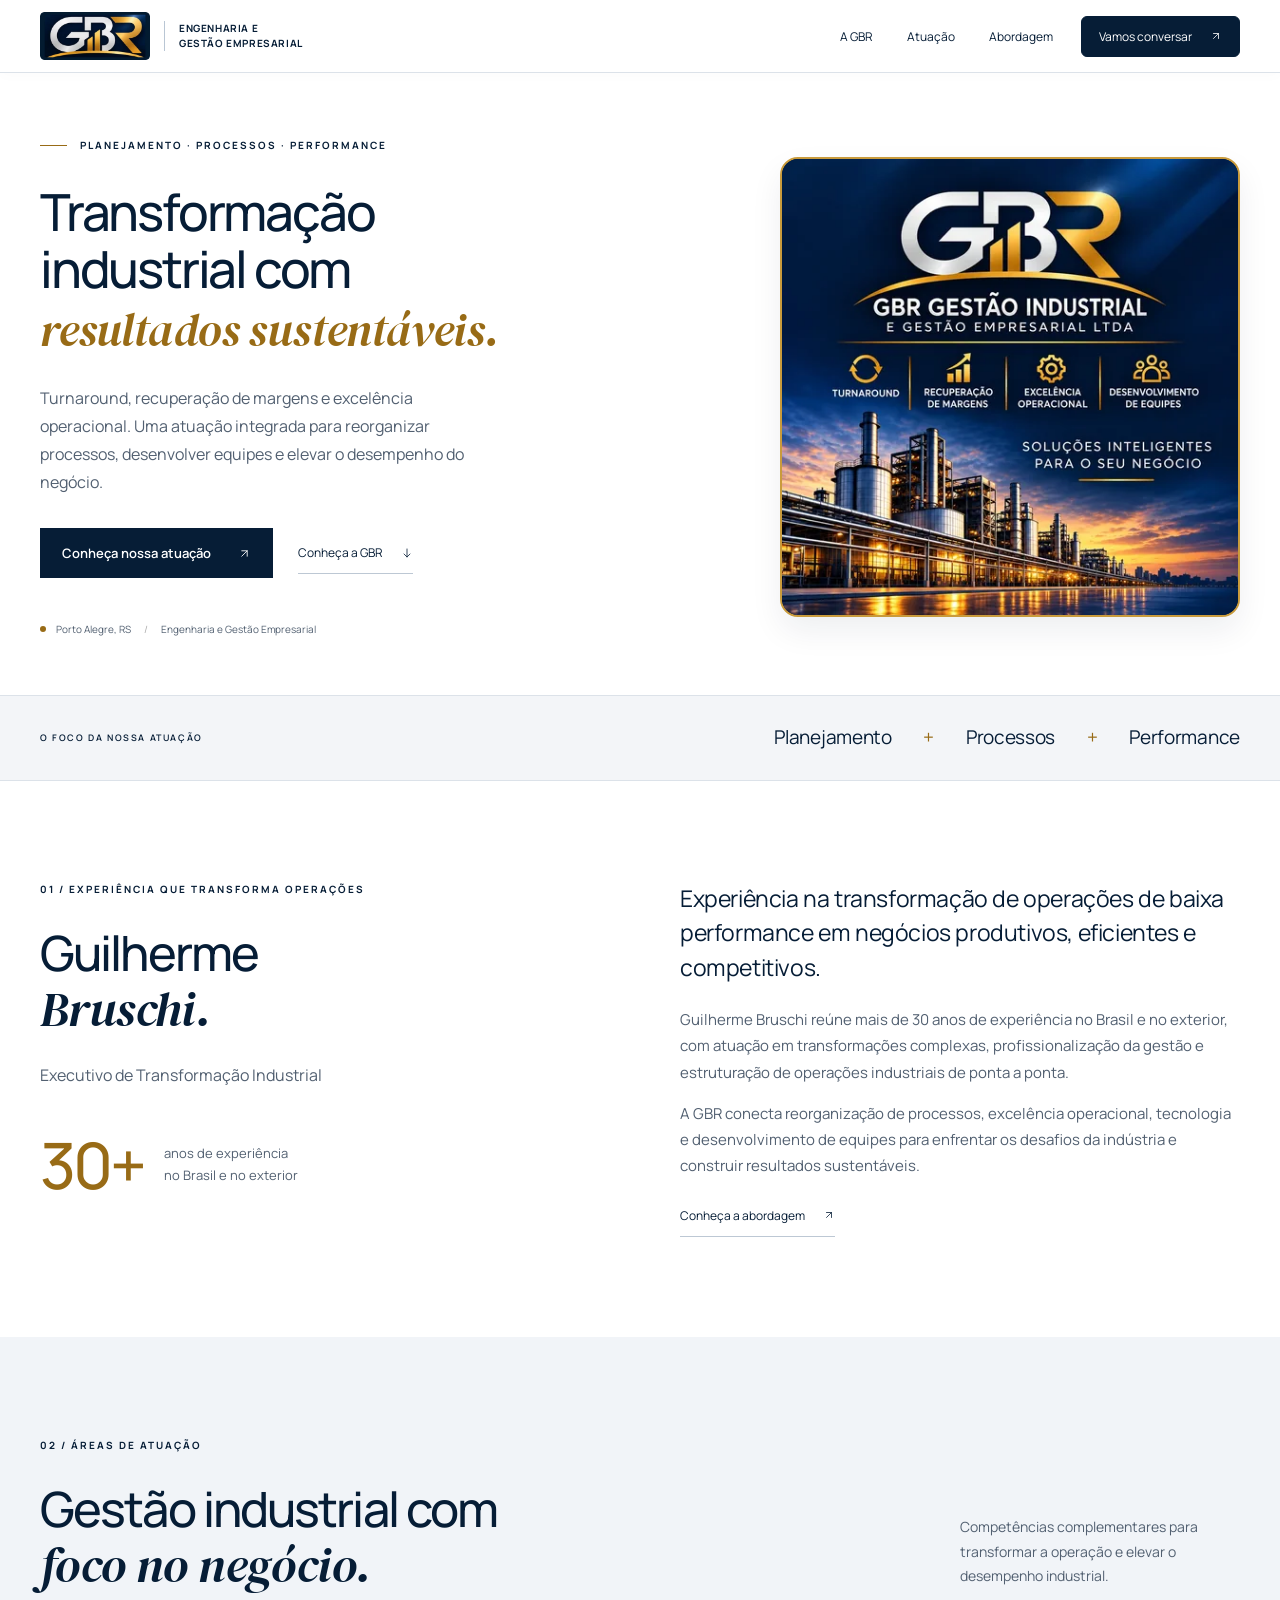
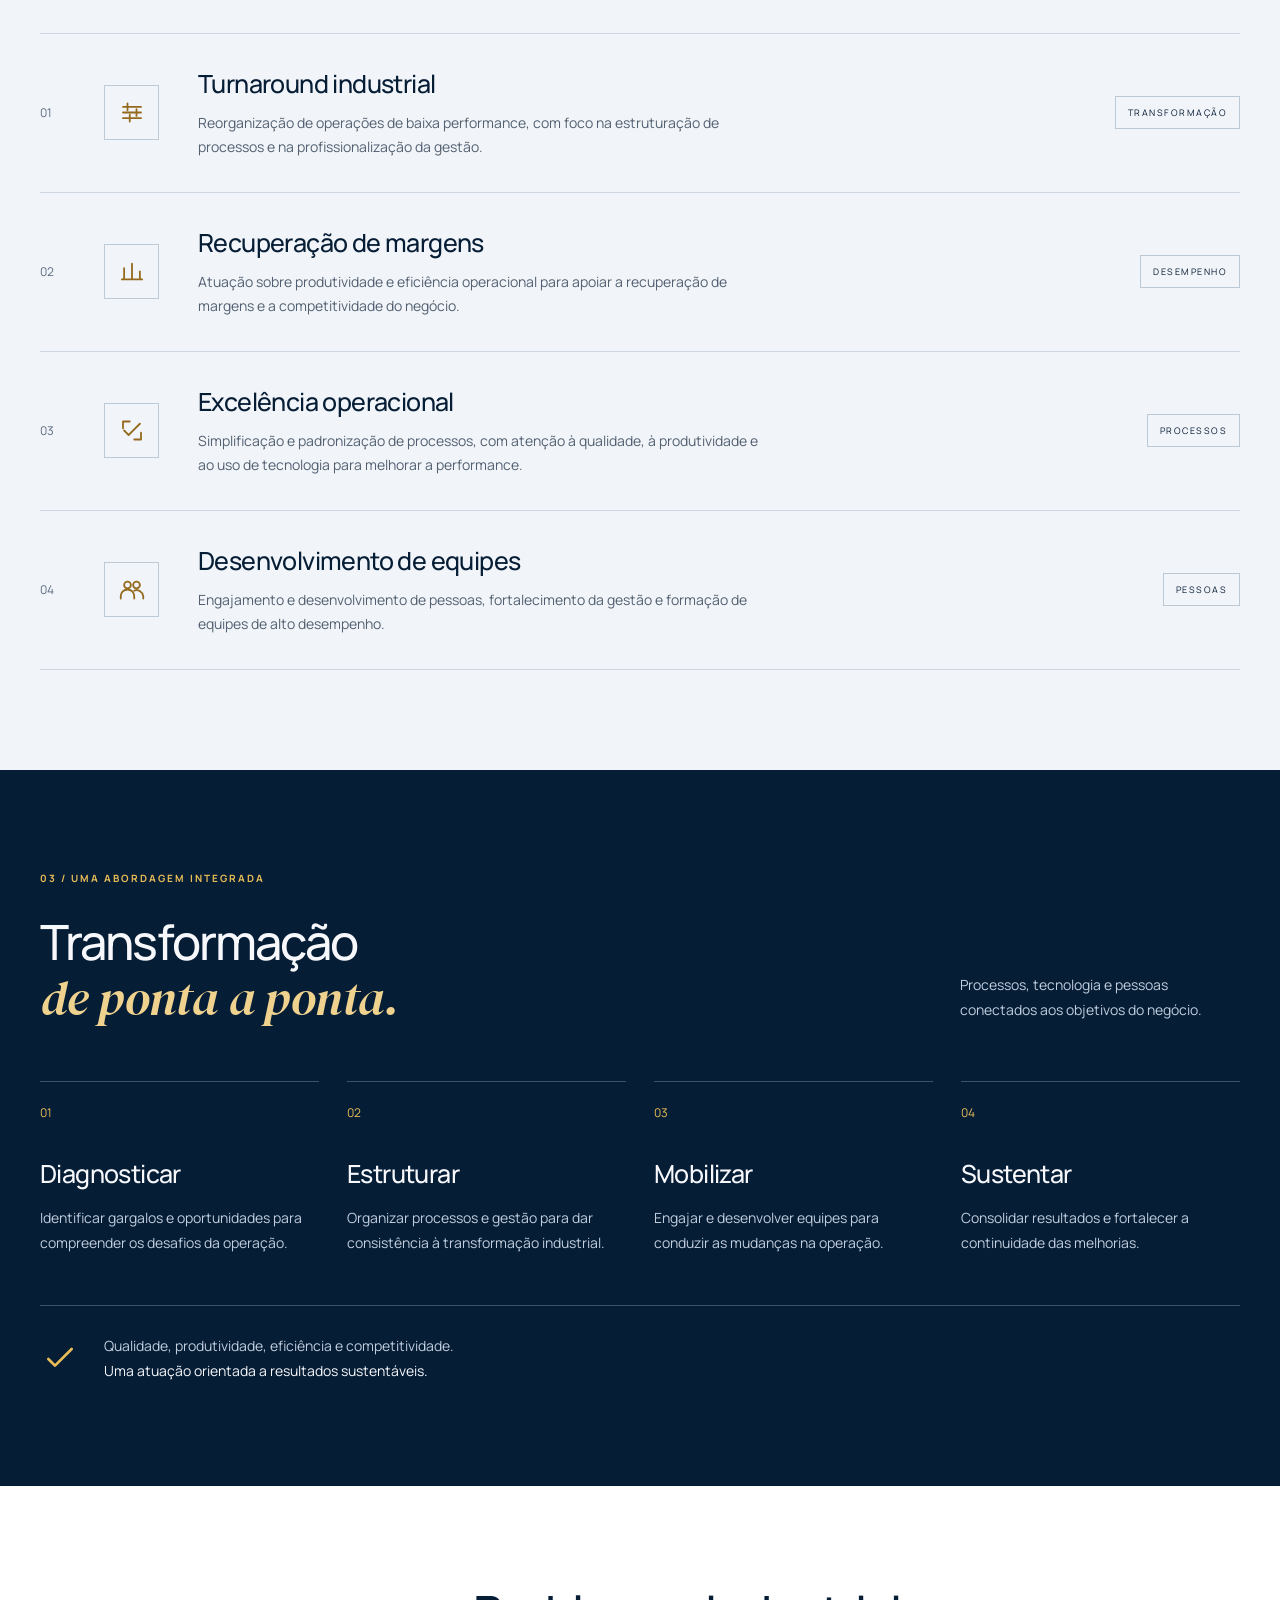
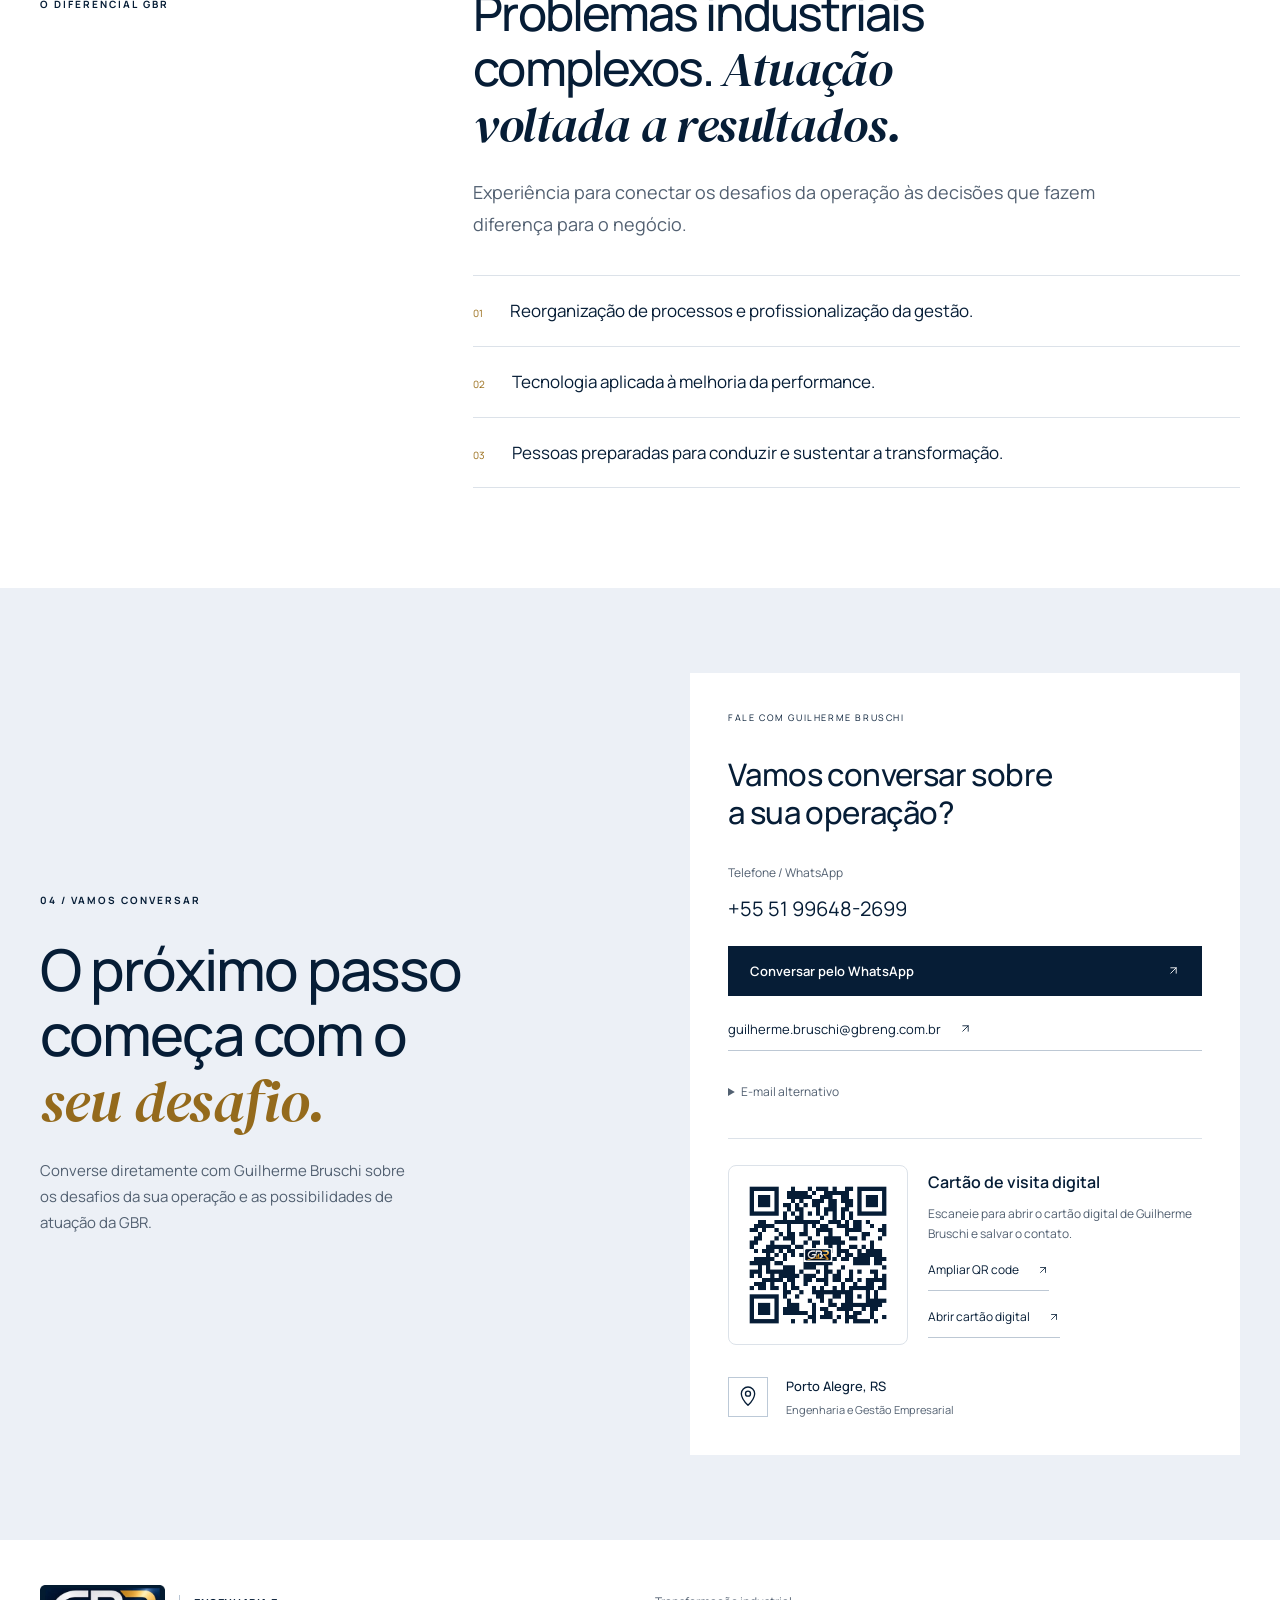
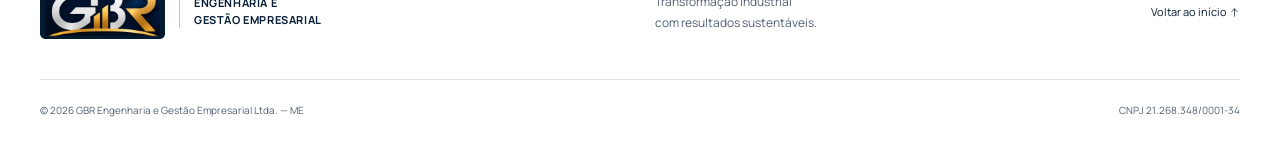
<file: index.html>
<!doctype html>
<html lang="pt-BR">
<head>
<meta charset="utf-8"><meta name="viewport" content="width=device-width, initial-scale=1">
<title>GBR Gestão Industrial | Guilherme Bruschi</title>
<meta name="description" content="GBR Gestão Industrial: transformação industrial, turnaround, recuperação de margens e excelência operacional com Guilherme Bruschi. Porto Alegre, RS.">
<meta name="robots" content="index, follow, max-image-preview:large">
<meta name="theme-color" content="#061d36"><link rel="canonical" href="https://gbreng.com.br/">
<meta property="og:type" content="website"><meta property="og:locale" content="pt_BR"><meta property="og:title" content="GBR Gestão Industrial | Guilherme Bruschi"><meta property="og:description" content="Transformação industrial com resultados sustentáveis. Conheça a atuação de Guilherme Bruschi e da GBR Gestão Industrial."><meta property="og:url" content="https://gbreng.com.br/">
<meta property="og:image" content="https://gbreng.com.br/assets/gbr-perfil.jpg"><meta property="og:image:alt" content="GBR Engenharia e Gestão Empresarial"><link rel="icon" href="assets/favicon-64.png" type="image/png"><link rel="preload" href="assets/fonts/manrope-400.woff2" as="font" type="font/woff2" crossorigin><link rel="preload" href="assets/fonts/manrope-500.woff2" as="font" type="font/woff2" crossorigin><link rel="preload" href="assets/fonts/dm-serif-display-italic.woff2" as="font" type="font/woff2" crossorigin><link rel="stylesheet" href="assets/styles.859d2e060b.css">
<script src="assets/config.9e01427811.js" defer></script><script src="assets/main.508ec1f2b0.js" defer></script>
<script src="assets/analytics.53887e82c6.js" defer></script>
<script type="application/ld+json">{"@context": "https://schema.org", "@graph": [{"@type": "Organization", "@id": "https://gbreng.com.br/#empresa", "name": "GBR Engenharia e Gestão Empresarial", "legalName": "GBR Engenharia e Gestão Empresarial Ltda. — ME", "url": "https://gbreng.com.br/", "logo": "https://gbreng.com.br/assets/logo-gbr-compacta.webp", "telephone": "+5551996482699", "email": "guilherme.bruschi@gbreng.com.br", "address": {"@type": "PostalAddress", "addressLocality": "Porto Alegre", "addressRegion": "RS", "addressCountry": "BR"}}, {"@type": "Person", "@id": "https://gbreng.com.br/#guilherme", "name": "Guilherme Bruschi", "url": "https://gbreng.com.br/cartao/", "jobTitle": "Executivo de Transformação Industrial", "worksFor": {"@id": "https://gbreng.com.br/#empresa"}}, {"@type": "WebSite", "url": "https://gbreng.com.br/", "name": "GBR Engenharia e Gestão Empresarial", "inLanguage": "pt-BR", "publisher": {"@id": "https://gbreng.com.br/#empresa"}}]}</script>
</head>
<body>
<a class="skip" href="#conteudo">Pular para o conteúdo</a>
<header class="header"><div class="container header-inner">
<a class="brand" href="#inicio" aria-label="GBR — início"><span class="brand-crop"><img src="assets/logo-gbr-compacta.webp" width="120" height="52" alt="GBR"></span><span class="brand-description">ENGENHARIA E<br>GESTÃO EMPRESARIAL</span></a>
<button class="menu-toggle" type="button" aria-controls="mobile-menu" aria-haspopup="dialog" aria-expanded="false"><span>Menu</span><svg width="22" height="22" viewBox="0 0 24 24" fill="none" stroke="currentColor" stroke-width="1.8" stroke-linecap="round" aria-hidden="true"><path d="M4 6h16M4 12h16M4 18h16"/></svg></button>
<nav id="navigation" aria-label="Navegação principal"><a href="#sobre">A GBR</a><a href="#atuacao">Atuação</a><a href="#abordagem">Abordagem</a><a class="nav-cta" href="#contato">Vamos conversar <span aria-hidden="true"><svg class="ui-icon " width="20" height="20" viewBox="0 0 24 24" fill="none" stroke="currentColor" stroke-width="1.6" stroke-linecap="round" stroke-linejoin="round" aria-hidden="true" focusable="false"><path d="M7 17 17 7M7 7h10v10"/></svg></span></a></nav>
</div></header>

<dialog class="mobile-panel" id="mobile-menu" aria-label="Menu de navegação">
<div class="mobile-panel-top"><a class="brand" href="#inicio" aria-label="GBR — início"><span class="brand-crop"><img src="assets/logo-gbr-compacta.webp" width="120" height="52" alt="GBR"></span><span class="brand-description">ENGENHARIA E<br>GESTÃO EMPRESARIAL</span></a><button class="menu-close" type="button" aria-label="Fechar menu" autofocus><svg width="22" height="22" viewBox="0 0 24 24" fill="none" stroke="currentColor" stroke-width="1.7" aria-hidden="true"><path d="m6 6 12 12M18 6 6 18"/></svg></button></div>
<nav class="mobile-navigation" aria-label="Navegação mobile"><a href="#inicio">Início <span aria-hidden="true"><svg class="ui-icon " width="20" height="20" viewBox="0 0 24 24" fill="none" stroke="currentColor" stroke-width="1.6" stroke-linecap="round" stroke-linejoin="round" aria-hidden="true" focusable="false"><path d="M7 17 17 7M7 7h10v10"/></svg></span></a><a href="#sobre">A GBR <span aria-hidden="true"><svg class="ui-icon " width="20" height="20" viewBox="0 0 24 24" fill="none" stroke="currentColor" stroke-width="1.6" stroke-linecap="round" stroke-linejoin="round" aria-hidden="true" focusable="false"><path d="M7 17 17 7M7 7h10v10"/></svg></span></a><a href="#atuacao">Áreas de atuação <span aria-hidden="true"><svg class="ui-icon " width="20" height="20" viewBox="0 0 24 24" fill="none" stroke="currentColor" stroke-width="1.6" stroke-linecap="round" stroke-linejoin="round" aria-hidden="true" focusable="false"><path d="M7 17 17 7M7 7h10v10"/></svg></span></a><a href="#abordagem">Nossa abordagem <span aria-hidden="true"><svg class="ui-icon " width="20" height="20" viewBox="0 0 24 24" fill="none" stroke="currentColor" stroke-width="1.6" stroke-linecap="round" stroke-linejoin="round" aria-hidden="true" focusable="false"><path d="M7 17 17 7M7 7h10v10"/></svg></span></a></nav>
<a class="button primary mobile-contact" href="#contato">Vamos conversar <span aria-hidden="true"><svg class="ui-icon " width="20" height="20" viewBox="0 0 24 24" fill="none" stroke="currentColor" stroke-width="1.6" stroke-linecap="round" stroke-linejoin="round" aria-hidden="true" focusable="false"><path d="M7 17 17 7M7 7h10v10"/></svg></span></a>

</dialog>
<main id="conteudo">
<section class="hero" id="inicio" aria-labelledby="titulo-inicio"><div class="container hero-grid"><div class="hero-copy"><p class="eyebrow"><span class="line"></span> PLANEJAMENTO · PROCESSOS · PERFORMANCE</p><h1 id="titulo-inicio">Transformação<br>industrial com<br><em>resultados sustentáveis.</em></h1><p class="hero-description">Turnaround, recuperação de margens e excelência operacional. Uma atuação integrada para reorganizar processos, desenvolver equipes e elevar o desempenho do negócio.</p><div class="hero-actions"><a class="button primary" href="#atuacao">Conheça nossa atuação <span aria-hidden="true"><svg class="ui-icon " width="20" height="20" viewBox="0 0 24 24" fill="none" stroke="currentColor" stroke-width="1.6" stroke-linecap="round" stroke-linejoin="round" aria-hidden="true" focusable="false"><path d="M7 17 17 7M7 7h10v10"/></svg></span></a><a class="text-link" href="#sobre">Conheça a GBR <span aria-hidden="true"><svg class="ui-icon " width="20" height="20" viewBox="0 0 24 24" fill="none" stroke="currentColor" stroke-width="1.6" stroke-linecap="round" stroke-linejoin="round" aria-hidden="true" focusable="false"><path d="M12 4v16m-6-6 6 6 6-6"/></svg></span></a></div><div class="hero-location"><span class="location-dot" aria-hidden="true"></span> Porto Alegre, RS <span class="separator">/</span> Engenharia e Gestão Empresarial</div></div>
<figure class="hero-brand-art"><img src="assets/gbr-industrial-800.webp" srcset="assets/gbr-industrial-480.webp 480w, assets/gbr-industrial-800.webp 800w, assets/gbr-industrial-960.webp 960w" sizes="(max-width: 760px) min(400px, calc(100vw - 40px)), 460px" decoding="async" width="1254" height="1254" alt="GBR Gestão Industrial: turnaround, recuperação de margens, excelência operacional e desenvolvimento de equipes. Soluções inteligentes para o seu negócio." fetchpriority="high"></figure></div></section>
<div class="focus-strip"><div class="container focus-inner"><span>O FOCO DA NOSSA ATUAÇÃO</span><p>Planejamento <i>+</i> Processos <i>+</i> Performance</p></div></div>
<section class="section about" id="sobre" aria-labelledby="titulo-sobre"><div class="container about-grid"><div><p class="eyebrow">01 / EXPERIÊNCIA QUE TRANSFORMA OPERAÇÕES</p><h2 id="titulo-sobre">Guilherme<br><em>Bruschi.</em></h2><p class="executive-role">Executivo de Transformação Industrial</p><div class="experience-highlight"><strong>30+</strong><span>anos de experiência<br>no Brasil e no exterior</span></div></div><div class="about-copy"><p class="lead">Experiência na transformação de operações de baixa performance em negócios produtivos, eficientes e competitivos.</p><p>Guilherme Bruschi reúne mais de 30 anos de experiência no Brasil e no exterior, com atuação em transformações complexas, profissionalização da gestão e estruturação de operações industriais de ponta a ponta.</p><p>A GBR conecta reorganização de processos, excelência operacional, tecnologia e desenvolvimento de equipes para enfrentar os desafios da indústria e construir resultados sustentáveis.</p><a class="text-link" href="#abordagem">Conheça a abordagem <span aria-hidden="true"><svg class="ui-icon " width="20" height="20" viewBox="0 0 24 24" fill="none" stroke="currentColor" stroke-width="1.6" stroke-linecap="round" stroke-linejoin="round" aria-hidden="true" focusable="false"><path d="M7 17 17 7M7 7h10v10"/></svg></span></a></div></div></section>
<section class="section services" id="atuacao" aria-labelledby="titulo-atuacao"><div class="container"><div class="section-heading"><div><p class="eyebrow">02 / ÁREAS DE ATUAÇÃO</p><h2 id="titulo-atuacao">Gestão industrial com<br><em>foco no negócio.</em></h2></div><p>Competências complementares para transformar a operação e elevar o desempenho industrial.</p></div><div class="service-list"><article class="service"><span class="service-number">01</span><div class="service-icon" aria-hidden="true"><svg class="ui-icon " width="20" height="20" viewBox="0 0 24 24" fill="none" stroke="currentColor" stroke-width="1.6" stroke-linecap="round" stroke-linejoin="round" aria-hidden="true" focusable="false"><path d="M4 7h16M4 12h16M4 17h16M8 4v6M16 9v6M10 14v6"/></svg></div><div><h3>Turnaround industrial</h3><p>Reorganização de operações de baixa performance, com foco na estruturação de processos e na profissionalização da gestão.</p></div><span class="service-tag">TRANSFORMAÇÃO</span></article><article class="service"><span class="service-number">02</span><div class="service-icon" aria-hidden="true"><svg class="ui-icon " width="20" height="20" viewBox="0 0 24 24" fill="none" stroke="currentColor" stroke-width="1.6" stroke-linecap="round" stroke-linejoin="round" aria-hidden="true" focusable="false"><path d="M5 19V9M12 19V5M19 19v-7M3 19h18"/></svg></div><div><h3>Recuperação de margens</h3><p>Atuação sobre produtividade e eficiência operacional para apoiar a recuperação de margens e a competitividade do negócio.</p></div><span class="service-tag">DESEMPENHO</span></article><article class="service"><span class="service-number">03</span><div class="service-icon" aria-hidden="true"><svg class="ui-icon " width="20" height="20" viewBox="0 0 24 24" fill="none" stroke="currentColor" stroke-width="1.6" stroke-linecap="round" stroke-linejoin="round" aria-hidden="true" focusable="false"><path d="m5 12 4 4L19 6M4 4h6M4 4v6M20 14v6h-6"/></svg></div><div><h3>Excelência operacional</h3><p>Simplificação e padronização de processos, com atenção à qualidade, à produtividade e ao uso de tecnologia para melhorar a performance.</p></div><span class="service-tag">PROCESSOS</span></article><article class="service"><span class="service-number">04</span><div class="service-icon" aria-hidden="true"><svg class="ui-icon " width="20" height="20" viewBox="0 0 24 24" fill="none" stroke="currentColor" stroke-width="1.6" stroke-linecap="round" stroke-linejoin="round" aria-hidden="true" focusable="false"><path d="M8 11a3 3 0 1 0 0-6 3 3 0 0 0 0 6M16 11a3 3 0 1 0 0-6 3 3 0 0 0 0 6M2 20v-2a6 6 0 0 1 12 0v2M14 13a6 6 0 0 1 8 5v2"/></svg></div><div><h3>Desenvolvimento de equipes</h3><p>Engajamento e desenvolvimento de pessoas, fortalecimento da gestão e formação de equipes de alto desempenho.</p></div><span class="service-tag">PESSOAS</span></article></div></div></section><section class="section approach" id="abordagem" aria-labelledby="titulo-abordagem"><div class="container"><div class="section-heading"><div><p class="eyebrow">03 / UMA ABORDAGEM INTEGRADA</p><h2 id="titulo-abordagem">Transformação<br><em>de ponta a ponta.</em></h2></div><p>Processos, tecnologia e pessoas conectados aos objetivos do negócio.</p></div><div class="steps"><article><span class="step-number">01 </span><h3>Diagnosticar</h3><p>Identificar gargalos e oportunidades para compreender os desafios da operação.</p></article><article><span class="step-number">02 </span><h3>Estruturar</h3><p>Organizar processos e gestão para dar consistência à transformação industrial.</p></article><article><span class="step-number">03 </span><h3>Mobilizar</h3><p>Engajar e desenvolver equipes para conduzir as mudanças na operação.</p></article><article><span class="step-number">04 </span><h3>Sustentar</h3><p>Consolidar resultados e fortalecer a continuidade das melhorias.</p></article></div><div class="approach-note"><span aria-hidden="true"><svg class="ui-icon " width="20" height="20" viewBox="0 0 24 24" fill="none" stroke="currentColor" stroke-width="1.6" stroke-linecap="round" stroke-linejoin="round" aria-hidden="true" focusable="false"><path d="m5 12 4 4L19 6"/></svg></span><p>Qualidade, produtividade, eficiência e competitividade.<br><strong>Uma atuação orientada a resultados sustentáveis.</strong></p></div></div></section><section class="section perspectives"><div class="container perspective-grid"><p class="eyebrow">O DIFERENCIAL GBR</p><div><h2>Problemas industriais<br>complexos. <em>Atuação<br>voltada a resultados.</em></h2><p class="lead">Experiência para conectar os desafios da operação às decisões que fazem diferença para o negócio.</p><div class="questions"><p><span>01</span> Reorganização de processos e profissionalização da gestão.</p><p><span>02</span> Tecnologia aplicada à melhoria da performance.</p><p><span>03</span> Pessoas preparadas para conduzir e sustentar a transformação.</p></div></div></div></section><section class="contact" id="contato" aria-labelledby="titulo-contato"><div class="container contact-grid"><div><p class="eyebrow">04 / VAMOS CONVERSAR</p><h2 id="titulo-contato">O próximo passo<br>começa com o<br><em>seu desafio.</em></h2><p>Converse diretamente com Guilherme Bruschi sobre os desafios da sua operação e as possibilidades de atuação da GBR.</p></div><div class="contact-panel"><span class="panel-label">FALE COM GUILHERME BRUSCHI</span><h3>Vamos conversar sobre<br>a sua operação?</h3><p class="contact-number">Telefone / WhatsApp<br><a href="tel:+5551996482699">+55 51 99648-2699</a></p><div id="contact-links" class="contact-links"><a class="button primary" href="https://wa.me/5551996482699?text=Ol%C3%A1%21%20Gostaria%20de%20conversar%20com%20a%20GBR.">Conversar pelo WhatsApp <svg class="ui-icon " width="20" height="20" viewBox="0 0 24 24" fill="none" stroke="currentColor" stroke-width="1.6" stroke-linecap="round" stroke-linejoin="round" aria-hidden="true" focusable="false"><path d="M7 17 17 7M7 7h10v10"/></svg></a><a class="text-link" href="mailto:guilherme.bruschi@gbreng.com.br">guilherme.bruschi@gbreng.com.br <svg class="ui-icon " width="20" height="20" viewBox="0 0 24 24" fill="none" stroke="currentColor" stroke-width="1.6" stroke-linecap="round" stroke-linejoin="round" aria-hidden="true" focusable="false"><path d="M7 17 17 7M7 7h10v10"/></svg></a></div><details class="other-contacts"><summary>E-mail alternativo</summary><a href="mailto:guilherme.bruschi1569@gmail.com">guilherme.bruschi1569@gmail.com</a></details><p id="contact-pending" class="contact-pending" hidden>Nossos canais de contato serão disponibilizados em breve.</p><div class="vcard-block"><a class="vcard-qr" href="assets/qr-vcard-gbr.png" target="_blank" rel="noopener" aria-label="Ampliar QR code do cartão de visita digital"><img src="assets/qr-vcard-gbr.png" width="656" height="656" alt="QR code do cartão de visita digital de Guilherme Bruschi, GBR" loading="lazy" decoding="async"></a><div class="vcard-description"><h4>Cartão de visita digital</h4><p>Escaneie para abrir o cartão digital de Guilherme Bruschi e salvar o contato.</p><a href="assets/qr-vcard-gbr.png" target="_blank" rel="noopener" class="text-link">Ampliar QR code <span aria-hidden="true"><svg class="ui-icon " width="20" height="20" viewBox="0 0 24 24" fill="none" stroke="currentColor" stroke-width="1.6" stroke-linecap="round" stroke-linejoin="round" aria-hidden="true" focusable="false"><path d="M7 17 17 7M7 7h10v10"/></svg></span></a><a class="text-link vcard-download" href="cartao/">Abrir cartão digital <svg class="ui-icon " width="20" height="20" viewBox="0 0 24 24" fill="none" stroke="currentColor" stroke-width="1.6" stroke-linecap="round" stroke-linejoin="round" aria-hidden="true" focusable="false"><path d="M7 17 17 7M7 7h10v10"/></svg></a></div></div><div class="contact-location"><span aria-hidden="true"><svg class="ui-icon " width="20" height="20" viewBox="0 0 24 24" fill="none" stroke="currentColor" stroke-width="1.6" stroke-linecap="round" stroke-linejoin="round" aria-hidden="true" focusable="false"><path d="M12 22s8-8 8-14a8 8 0 1 0-16 0c0 6 8 14 8 14M12 5a3 3 0 1 0 0 6 3 3 0 0 0 0-6"/></svg></span><div><strong>Porto Alegre, RS</strong><span>Engenharia e Gestão Empresarial</span></div></div></div></div></section>
</main><dialog id="qr-dialog" class="qr-dialog" aria-labelledby="qr-dialog-title"><div class="qr-dialog-heading"><h2 id="qr-dialog-title">Cartão de visita digital</h2><button type="button" class="menu-close qr-close" aria-label="Fechar QR code" autofocus>×</button></div><img src="assets/qr-vcard-gbr.png" width="656" height="656" alt="QR code do vCard de Guilherme Bruschi"><p>Escaneie para abrir o cartão digital de Guilherme Bruschi.</p></dialog><footer><div class="container footer-top"><a class="brand" href="#inicio" aria-label="GBR — voltar ao início"><span class="brand-crop"><img src="assets/logo-gbr-compacta.webp" width="120" height="52" alt="GBR"></span><span class="brand-description">ENGENHARIA E<br>GESTÃO EMPRESARIAL</span></a><p>Transformação industrial<br>com resultados sustentáveis.</p><a href="#inicio" class="back-top">Voltar ao início <svg class="ui-icon " width="20" height="20" viewBox="0 0 24 24" fill="none" stroke="currentColor" stroke-width="1.6" stroke-linecap="round" stroke-linejoin="round" aria-hidden="true" focusable="false"><path d="M12 20V4m-6 6 6-6 6 6"/></svg></a></div><div class="container footer-bottom"><p>© <span id="year">2026</span> GBR Engenharia e Gestão Empresarial Ltda. — ME</p><p>CNPJ 21.268.348/0001-34</p></div></footer>
</body></html>
</file>
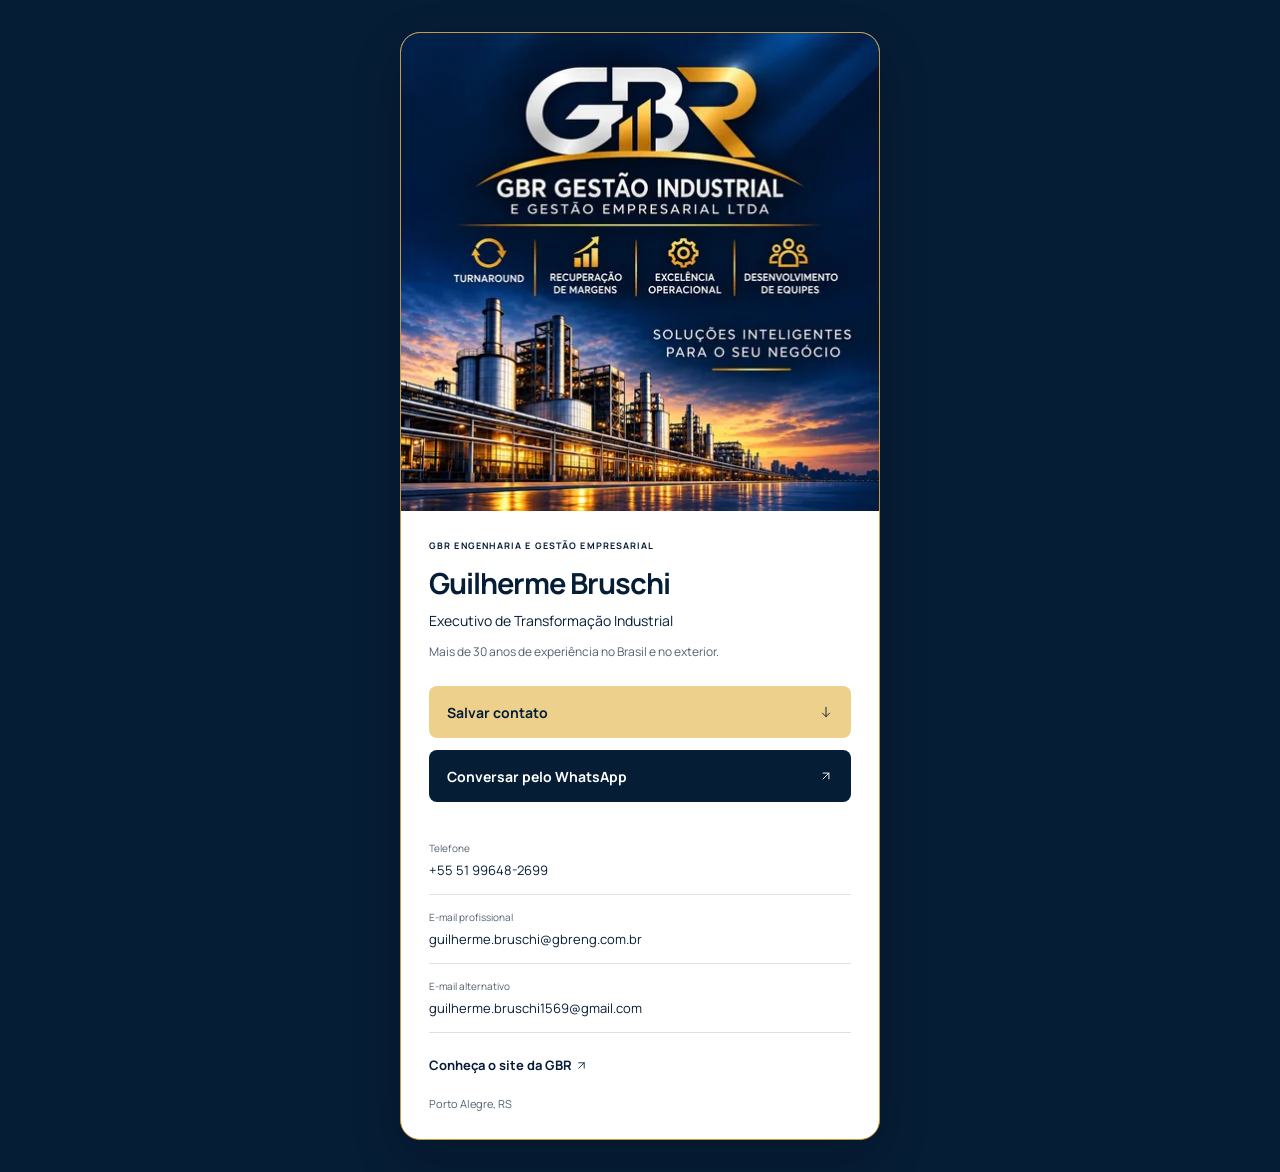
<file: cartao/index.html>
<!doctype html><html lang="pt-BR"><head><meta charset="utf-8"><meta name="viewport" content="width=device-width,initial-scale=1"><title>Guilherme Bruschi | Cartão digital GBR</title><meta name="description" content="Cartão digital de Guilherme Bruschi. GBR Engenharia e Gestão Empresarial. Contatos e apresentação."><meta name="robots" content="index, follow, max-image-preview:large"><meta name="theme-color" content="#061d36"><link rel="canonical" href="https://gbreng.com.br/cartao/"><link rel="icon" href="../assets/favicon-64.png" type="image/png"><meta property="og:title" content="Guilherme Bruschi | GBR"><meta property="og:description" content="Engenharia e Gestão Empresarial. Acesse o cartão digital e salve o contato."><meta property="og:image" content="https://gbreng.com.br/assets/gbr-perfil.jpg"><meta property="og:url" content="https://gbreng.com.br/cartao/"><meta property="og:type" content="profile"><link rel="stylesheet" href="../assets/cartao.74eba175cf.css"><script src="../assets/analytics.53887e82c6.js" defer></script>
</head><body><main class="card"><img class="profile-art" src="../assets/gbr-industrial-800.webp" srcset="../assets/gbr-industrial-480.webp 480w, ../assets/gbr-industrial-800.webp 800w, ../assets/gbr-industrial-960.webp 960w" sizes="(max-width: 480px) 100vw, 480px" fetchpriority="high" decoding="async" width="1254" height="1254" alt="GBR Gestão Industrial: soluções inteligentes para o seu negócio"><div class="card-body"><p class="eyebrow">GBR ENGENHARIA E GESTÃO EMPRESARIAL</p><h1>Guilherme Bruschi</h1><p class="role">Executivo de Transformação Industrial</p><p class="intro">Mais de 30 anos de experiência no Brasil e no exterior.</p><a class="button gold" href="../assets/guilherme-bruschi.vcf" download="Guilherme-Bruschi-GBR.vcf">Salvar contato <span aria-hidden="true"><svg class="ui-icon " width="20" height="20" viewBox="0 0 24 24" fill="none" stroke="currentColor" stroke-width="1.6" stroke-linecap="round" stroke-linejoin="round" aria-hidden="true" focusable="false"><path d="M12 4v16m-6-6 6 6 6-6"/></svg></span></a><a class="button navy" href="https://wa.me/5551996482699">Conversar pelo WhatsApp <span aria-hidden="true"><svg class="ui-icon " width="20" height="20" viewBox="0 0 24 24" fill="none" stroke="currentColor" stroke-width="1.6" stroke-linecap="round" stroke-linejoin="round" aria-hidden="true" focusable="false"><path d="M7 17 17 7M7 7h10v10"/></svg></span></a><div class="details"><a href="tel:+5551996482699"><span>Telefone</span>+55 51 99648-2699</a><a href="mailto:guilherme.bruschi@gbreng.com.br"><span>E-mail profissional</span>guilherme.bruschi@gbreng.com.br</a><a href="mailto:guilherme.bruschi1569@gmail.com"><span>E-mail alternativo</span>guilherme.bruschi1569@gmail.com</a></div><a class="site-link" href="../">Conheça o site da GBR <svg class="ui-icon " width="20" height="20" viewBox="0 0 24 24" fill="none" stroke="currentColor" stroke-width="1.6" stroke-linecap="round" stroke-linejoin="round" aria-hidden="true" focusable="false"><path d="M7 17 17 7M7 7h10v10"/></svg></a><p class="location">Porto Alegre, RS</p></div></main></body></html>
</file>
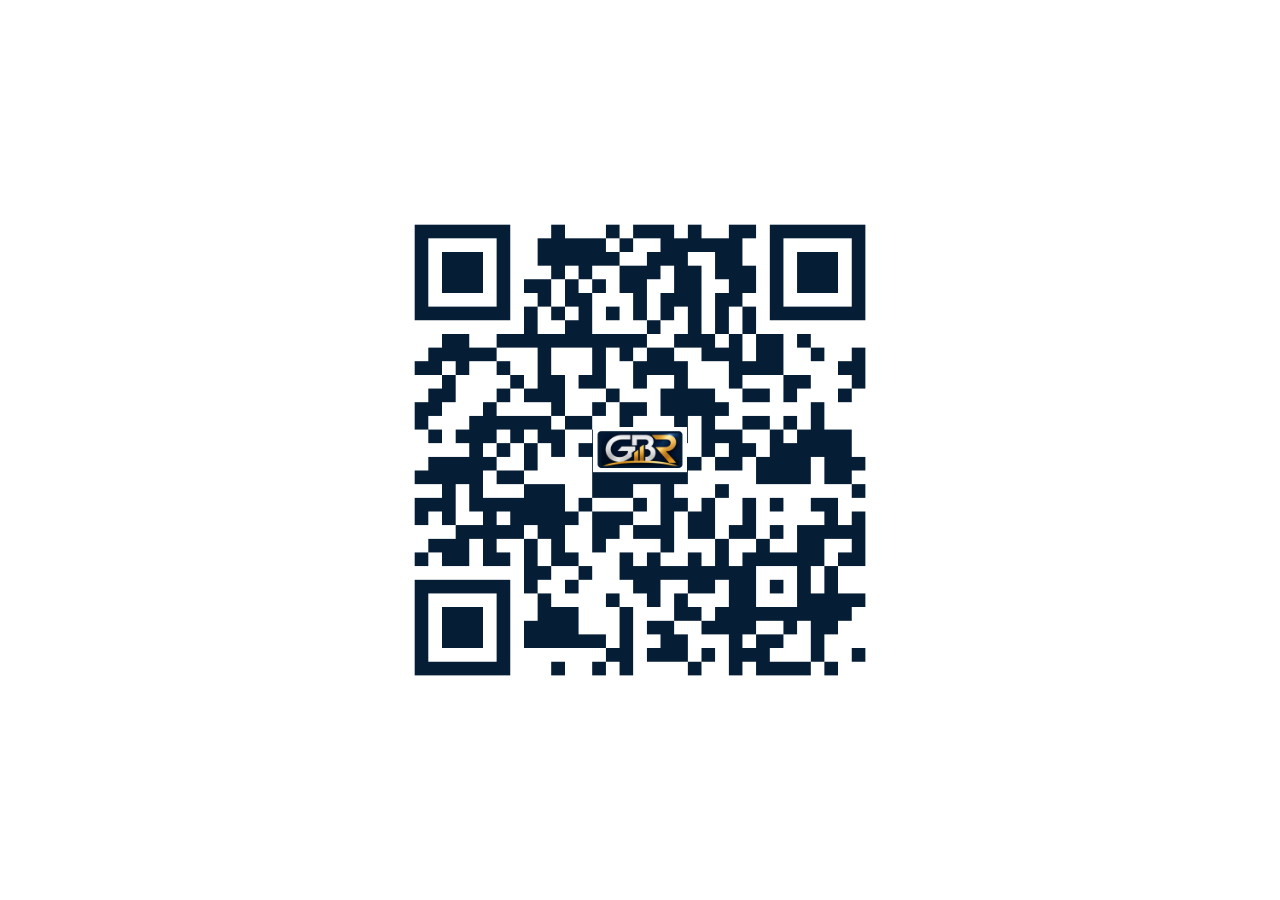
<file: qr/index.html>
<!doctype html>
<html lang="pt-BR">
<head>
<meta charset="utf-8">
<meta name="viewport" content="width=device-width, initial-scale=1, viewport-fit=cover">
<title>QR do cartão | GBR</title>
<meta name="robots" content="noindex, follow">
<meta name="theme-color" content="#ffffff">
<meta name="apple-mobile-web-app-capable" content="yes">
<meta name="apple-mobile-web-app-title" content="QR GBR">
<meta name="apple-mobile-web-app-status-bar-style" content="default">
<link rel="icon" href="../assets/favicon-64.png" type="image/png">
<link rel="apple-touch-icon" href="icone-180.png">
<link rel="manifest" href="manifest.webmanifest">
<style>
*{box-sizing:border-box}html{height:100%;background:#fff}body{margin:0;min-height:100%;min-height:100svh;display:grid;place-items:center;padding:max(16px,env(safe-area-inset-top)) max(16px,env(safe-area-inset-right)) max(16px,env(safe-area-inset-bottom)) max(16px,env(safe-area-inset-left));background:#fff}main{width:min(100%,560px,86svh)}img{display:block;width:100%;height:auto} 
</style>
<script src="../assets/analytics.53887e82c6.js" defer></script>
</head>
<body><main aria-label="Apresente este QR para abrir o cartão digital da GBR"><img src="../assets/qr-vcard-gbr.png" alt="QR Code do cartão digital de Guilherme Bruschi, GBR. Escaneie com a câmera de outro celular." width="656" height="656" fetchpriority="high"></main></body>
</html>
</file>
<file: assets/styles.859d2e060b.css>
@font-face{font-family:Manrope;src:url("fonts/manrope-400.woff2") format("woff2");font-style:normal;font-weight:400;font-display:swap}
@font-face{font-family:Manrope;src:url("fonts/manrope-500.woff2") format("woff2");font-style:normal;font-weight:500;font-display:swap}
@font-face{font-family:Manrope;src:url("fonts/manrope-600.woff2") format("woff2");font-style:normal;font-weight:600;font-display:swap}
@font-face{font-family:Manrope;src:url("fonts/manrope-700.woff2") format("woff2");font-style:normal;font-weight:700;font-display:swap}
:root{--ink:#061d36;--text:#526071;--paper:#ffffff;--cream:#f1f4f8;--line:#dce2e9;--copper:#986b16;--sage:#e8c66d;--white:#fff;--max:1200px}*{box-sizing:border-box}html{scroll-behavior:smooth;scroll-padding-top:100px}body{margin:0;background:var(--paper);color:var(--ink);font-family:Arial,Helvetica,sans-serif;-webkit-font-smoothing:antialiased}a{color:inherit;text-decoration:none}button{font:inherit}a,button{-webkit-tap-highlight-color:transparent}a:focus-visible,button:focus-visible{outline:3px solid #c77c4c;outline-offset:6px}p{line-height:1.75}h1,h2,h3,p{margin-top:0}h1,h2,h3{font-weight:500}em{font-family:Georgia,'Times New Roman',serif;font-weight:400}h2{font-size:clamp(34px,3.8vw,52px);letter-spacing:-1.9px;line-height:1.13;margin-bottom:24px}h3{font-size:25px;letter-spacing:-.6px}.container{width:min(var(--max),calc(100% - 80px));margin:auto}.skip{position:fixed;left:20px;top:-100px;padding:14px;background:white;z-index:20}.skip:focus{top:10px}.header{position:sticky;top:0;z-index:10;background:rgba(250,249,245,.97);border-bottom:1px solid var(--line)}.header-inner{min-height:100px;display:flex;align-items:center;justify-content:space-between;gap:24px}.brand{display:inline-flex;align-items:center;gap:15px}.brand-symbol{font-weight:800;font-size:43px;letter-spacing:-3.5px;line-height:1}.brand-dot{color:var(--copper)}.brand-description{border-left:1px solid #b9c6d4;padding-left:15px;font-size:9px;letter-spacing:1.6px;line-height:1.7;font-weight:600}nav{display:flex;align-items:center;gap:34px;font-size:13px}nav a{padding:12px 0}nav a:hover,.text-link:hover{color:var(--copper)}nav .nav-cta{padding:13px 18px;border:1px solid #bdc8d4;display:flex;gap:25px}.menu-toggle{display:none}.eyebrow{font-size:10px;letter-spacing:2px;font-weight:700;margin-bottom:28px}.hero{padding:64px 0 58px}.hero-grid{display:grid;grid-template-columns:1.08fr 1fr;gap:44px;align-items:center}.hero .eyebrow{display:flex;align-items:center;gap:13px}.line{height:1px;width:27px;background:var(--copper)}h1{font-size:clamp(42px,4.7vw,66px);line-height:1.06;letter-spacing:-3px;margin-bottom:28px}.hero h1 em{color:var(--copper)}.hero-description{font-size:16px;color:var(--text);max-width:450px;margin-bottom:32px}.hero-actions{display:flex;align-items:center;gap:25px;flex-wrap:wrap}.button{min-height:50px;display:inline-flex;align-items:center;justify-content:space-between;gap:27px;padding:16px 22px;font-size:13px;font-weight:600;transition:background .2s,transform .2s}.button:hover{transform:translateY(-2px)}.primary{background:var(--ink);color:#fff}.primary:hover{background:#123958}.text-link{font-size:12px;display:inline-flex;gap:18px;align-items:center;padding:12px 0;border-bottom:1px solid #bdc8d4}.hero-location{display:flex;align-items:center;gap:10px;font-size:10px;color:var(--text);margin-top:43px;line-height:1.6}.location-dot{height:6px;width:6px;background:var(--copper);border-radius:100%;flex-shrink:0}.separator{color:#aaa;margin:0 3px}.hero-art{background:var(--ink);color:#e9ecdf;position:relative;overflow:hidden}.art-top{display:flex;justify-content:space-between;align-items:center;padding:25px 29px 0;font-size:9px;letter-spacing:2px}.cross{font-size:25px;font-weight:200;color:var(--sage)}.structure{display:block;width:100%;height:auto;margin-top:-10px}.art-bottom{display:flex;justify-content:space-between;align-items:center;padding:0 30px 27px;margin-top:-20px;font-size:12px;line-height:1.7}.art-bottom strong{font-weight:500;color:#d6b393}.art-arrow{font-size:38px;color:#d6b393}.focus-strip{border-block:1px solid var(--line);background:#f3f5f8}.focus-inner{display:flex;justify-content:space-between;align-items:center;padding-block:25px;gap:20px}.focus-inner>span{font-size:9px;font-weight:600;letter-spacing:1.6px}.focus-inner p{margin:0;font-size:19px;letter-spacing:-.3px}.focus-inner i{font-style:normal;color:var(--copper);padding:0 28px}.section{padding:100px 0}.about-grid{display:grid;grid-template-columns:1fr 1fr;gap:80px}.about-copy p{font-size:15px;color:var(--text)}.about-copy .lead{font-size:23px;line-height:1.5;color:var(--ink);letter-spacing:-.4px}.services{background:var(--cream)}.section-heading{display:flex;justify-content:space-between;align-items:end;gap:60px;margin-bottom:40px}.section-heading h2{margin-bottom:0}.section-heading>p{font-size:14px;color:var(--text);max-width:280px;margin-bottom:4px}.service-list{border-top:1px solid #cdd6e1}.service{display:grid;grid-template-columns:40px 70px 1fr 135px;align-items:center;gap:24px;padding:32px 0;border-bottom:1px solid #cdd6e1}.service-number{font-size:12px;color:#5b6c81}.service-icon{width:55px;height:55px;border:1px solid #bfcad7;display:grid;place-items:center;font-size:30px;color:#946a1c}.service h3{margin-bottom:10px}.service p{color:var(--text);font-size:14px;max-width:570px;margin-bottom:0}.service-tag{font-size:9px;letter-spacing:1.5px;justify-self:end;padding:9px 12px;border:1px solid #bdc8d5}.approach{background:var(--ink);color:#f6f8fb}.approach .eyebrow{color:#e9bd56}.approach em{color:#eed28e}.approach .section-heading>p{color:#c1cedd}.steps{display:grid;grid-template-columns:repeat(3,1fr);gap:50px;margin-top:55px}.steps article{border-top:1px solid #3b526b;padding-top:22px}.step-number{display:flex;justify-content:space-between;font-size:12px;color:#e9bd56;margin-bottom:35px}.step-number span{font-size:22px}.steps h3{font-size:25px;margin-bottom:15px}.steps p{font-size:14px;color:#c1cedd;margin:0}.approach-note{border-top:1px solid #3b526b;margin-top:50px;padding-top:25px;display:flex;align-items:center;gap:24px}.approach-note>span{font-size:40px;color:#e9bd56}.approach-note p{font-size:14px;margin:0;color:#c1cedd}.approach-note strong{font-weight:400;color:#f6f8fb}.perspective-grid{display:grid;grid-template-columns:1fr 2fr;gap:50px}.perspective-grid>.eyebrow{padding-top:10px}.questions{margin-top:35px}.questions p{border-top:1px solid var(--line);padding:20px 0;margin:0;font-size:17px}.questions p:last-child{border-bottom:1px solid var(--line)}.questions span{font-size:10px;color:var(--copper);margin-right:24px}.contact{background:#ecf0f6;padding:85px 0}.contact-grid{display:grid;grid-template-columns:1fr 1fr;gap:100px;align-items:center}.contact h2{font-size:clamp(40px,4.5vw,61px)}.contact h2 em{color:#946a1c}.contact-grid>div>p:last-child{max-width:370px;color:var(--text);font-size:15px;margin-bottom:0}.contact-panel{background:var(--paper);padding:38px}.panel-label{font-size:9px;letter-spacing:1.6px;display:block;margin-bottom:32px}.contact-panel h3{font-size:31px;line-height:1.2}.contact-pending{font-size:14px;color:var(--text);padding:18px 0;border-block:1px solid var(--line)}.contact-links{display:flex;flex-direction:column;gap:12px}.contact-links:empty{display:none}.contact-links a{overflow-wrap:anywhere}.contact-location{display:flex;gap:18px;align-items:center;margin-top:32px}.contact-location>span{border:1px solid #bcc9d7;width:40px;height:40px;display:grid;place-items:center}.contact-location strong{display:block;font-size:13px;font-weight:500}.contact-location div>span{display:block;font-size:11px;color:var(--text);margin-top:7px}footer{padding-top:45px}.footer-top{display:flex;align-items:center;justify-content:space-between;gap:30px;padding-bottom:40px}.footer-top>p{font-size:12px;color:var(--text);margin:0}.back-top{font-size:11px}.footer-bottom{border-top:1px solid var(--line);padding-block:22px;display:flex;justify-content:space-between;gap:20px}.footer-bottom p{margin:0;font-size:10px;color:var(--text)}[hidden]{display:none!important}@media(min-width:1500px){.hero{padding-block:80px}}@media(max-width:1000px){.container{width:calc(100% - 48px)}.hero-grid{gap:25px}.hero-actions{gap:15px}h1{font-size:48px}.hero-location{font-size:9px}.brand-description{font-size:8px}nav{gap:20px}.about-grid{gap:45px}.service{grid-template-columns:25px 55px 1fr;gap:18px}.service-tag{display:none}.contact-grid{gap:40px}.steps{gap:30px}}@media(max-width:760px){html{scroll-padding-top:84px}.container{width:calc(100% - 40px)}.header-inner{min-height:78px}.brand-symbol{font-size:36px}.brand-description{font-size:7px;letter-spacing:1px;padding-left:12px}.brand{gap:12px}.js .menu-toggle{display:flex;align-items:center;gap:13px;border:1px solid #c5cdd7;padding:10px;background:transparent;color:var(--ink);font-size:12px}.js nav{display:none;position:absolute;top:78px;left:0;right:0;background:var(--paper);padding:20px;border-bottom:1px solid var(--line);box-shadow:0 15px 20px #061d3610}.js nav.open{display:flex;flex-direction:column;align-items:stretch;gap:8px}.js nav a{padding:12px}.js nav .nav-cta{justify-content:space-between}html:not(.js) .header-inner{flex-wrap:wrap;padding-block:15px}html:not(.js) nav{flex-wrap:wrap;font-size:11px;gap:16px}.hero{padding:42px 0 35px}.hero-grid{grid-template-columns:1fr;gap:34px}.hero-copy{max-width:590px}h1{font-size:clamp(43px,8vw,62px);letter-spacing:-2px}.hero-description{font-size:15px;max-width:490px}.hero-location{font-size:10px;margin-top:26px;flex-wrap:wrap;gap:7px}.hero-art{max-width:560px;width:100%;justify-self:center}.structure{max-height:410px}.art-top{padding:20px 24px 0}.art-bottom{padding:0 24px 23px}.focus-inner{align-items:start;flex-direction:column;gap:12px;padding-block:22px}.focus-inner p{font-size:17px}.focus-inner i{padding:0 12px}.section{padding:65px 0}.eyebrow{font-size:9px;margin-bottom:23px}h2{font-size:38px;letter-spacing:-1.5px}.about-grid{grid-template-columns:1fr;gap:12px}.about-copy .lead{font-size:21px}.section-heading{flex-direction:column;align-items:start;gap:20px;margin-bottom:30px}.section-heading>p{max-width:420px}.service{grid-template-columns:25px 1fr;padding:26px 0;align-items:start;gap:12px}.service-icon{display:none}.service-number{padding-top:5px}.service h3{font-size:23px}.service p{font-size:14px}.steps{grid-template-columns:1fr;gap:30px;margin-top:35px}.step-number{margin-bottom:17px}.steps h3{margin-bottom:10px}.approach-note{gap:16px;margin-top:35px}.perspective-grid{grid-template-columns:1fr;gap:0}.questions p{font-size:15px;display:flex;gap:16px}.questions span{margin:5px 0 0}.contact{padding:60px 0}.contact-grid{grid-template-columns:1fr;gap:30px}.contact h2{font-size:46px}.contact-panel{padding:28px}.footer-top{flex-wrap:wrap;gap:25px}.footer-top>p{width:100%;order:3}.footer-bottom{flex-direction:column;gap:8px}.back-top{margin-left:auto}}@media(prefers-reduced-motion:reduce){html{scroll-behavior:auto}*,*::before,*::after{transition:none!important}}

/* Menu mobile em tela cheia, seguindo o padrão GuiaVolt. */
body.nav-open{overflow:hidden}
.mobile-panel{position:fixed;inset:0;z-index:300;width:100%;max-width:none;height:100%;height:100dvh;max-height:none;margin:0;border:0;padding:max(20px,env(safe-area-inset-top)) max(20px,env(safe-area-inset-right)) max(24px,env(safe-area-inset-bottom)) max(20px,env(safe-area-inset-left));background:var(--paper);color:var(--ink);overflow-y:auto;overscroll-behavior:contain}
.mobile-panel:not([open]){display:none}
.mobile-panel[open]{display:flex;flex-direction:column}
.mobile-panel::backdrop{background:var(--paper)}
.mobile-panel-top{display:flex;justify-content:space-between;align-items:center;gap:16px;min-height:40px}
.menu-close{flex:0 0 44px;width:44px;height:44px;display:grid;place-items:center;border:1px solid var(--line);border-radius:12px;background:transparent;color:var(--ink);cursor:pointer}
.menu-close:hover{background:var(--cream)}
.mobile-panel .mobile-navigation{position:static;display:grid;gap:0;margin:42px 0 28px;padding:0;border:0;border-top:1px solid var(--line);background:transparent;box-shadow:none}
.mobile-panel .mobile-navigation a{display:flex;justify-content:space-between;align-items:center;gap:20px;min-height:66px;padding:18px 3px;border-bottom:1px solid var(--line);font-size:20px;font-weight:600;letter-spacing:-.4px}
.mobile-navigation a span{font-size:20px;font-weight:400;color:var(--copper)}
.mobile-panel .mobile-contact{width:100%;min-height:54px;border-radius:10px;flex-shrink:0;font-size:15px}
.mobile-panel-bottom{margin-top:auto;padding-top:40px}
.mobile-panel-bottom>a{display:inline-block;min-height:44px;padding:12px 0;font-size:14px;overflow-wrap:anywhere}
.mobile-panel-bottom p{font-size:12px;color:var(--text);margin:8px 0 0;line-height:1.7}
@media(max-width:760px){.js .menu-toggle{width:44px;height:44px;justify-content:center;border-radius:12px;padding:0;flex-shrink:0;cursor:pointer}.js .menu-toggle span:first-child{position:absolute;width:1px;height:1px;padding:0;margin:-1px;overflow:hidden;clip-path:inset(50%);white-space:nowrap}.js .menu-toggle span:last-child{font-size:23px;line-height:1}.js #navigation{display:none}}

/* Identidade oficial fornecida pelo cliente. Imagem original preservada. */
.brand-crop{position:relative;display:block;width:126px;height:57px;overflow:hidden;border-radius:3px;background:#061d36;flex-shrink:0}.brand-crop img{position:absolute;max-width:none;width:336px;height:auto;left:-22px;top:-16px}.brand-description{font-size:8px;letter-spacing:1.2px}.hero-brand-art{position:relative;width:100%;aspect-ratio:585/853;max-height:620px;overflow:hidden;background:#061d36;border-radius:4px}.hero-brand-art>img{display:block;width:auto;height:100%;max-width:none;position:absolute;left:0;top:0}.hero-grid{grid-template-columns:1.15fr .85fr;gap:55px}.hero h1{font-size:clamp(42px,4.3vw,60px)}.hero h1 em{font-size:.9em}.steps{grid-template-columns:repeat(4,minmax(0,1fr));gap:28px}.executive-role{font-size:16px;color:var(--text)}.experience-highlight{display:flex;align-items:center;gap:20px;margin-top:32px}.experience-highlight strong{font-size:64px;font-weight:500;letter-spacing:-3px;color:var(--copper)}.experience-highlight span{font-size:13px;line-height:1.7;color:var(--text)}.perspectives .lead{font-size:18px;color:var(--text);max-width:650px}.contact-number{font-size:12px;color:var(--text)}.contact-number a{display:inline-block;font-size:20px;color:var(--ink);padding-block:8px}.other-contacts{margin-top:22px;font-size:12px;color:var(--text)}.other-contacts summary{cursor:pointer;padding:10px 0}.other-contacts a{display:block;overflow-wrap:anywhere;padding:10px 0}.mobile-panel-bottom>a{display:block}.contact-links .text-link{font-size:13px}.footer-top .brand{flex-shrink:0}
@media(max-width:1000px){.brand-description{display:none}.hero-grid{gap:30px}.steps{grid-template-columns:repeat(2,minmax(0,1fr))}}
@media(max-width:760px){.hero-grid{grid-template-columns:1fr}.hero-brand-art{width:min(100%,400px);height:auto;max-height:none;justify-self:center}.hero h1{font-size:clamp(40px,8vw,58px)}.steps{grid-template-columns:1fr}.brand-crop{width:110px;height:50px}.brand-crop img{width:294px;left:-19px;top:-14px}.brand-description{display:block;font-size:7px}.mobile-panel .brand-description{display:block}.contact-links .text-link{font-size:12px}}

@media(min-width:761px){.hero-brand-art{max-width:425px;max-height:none;justify-self:end}}

/* Cabeçalho compacto e imagens integrais — revisão 16/10. */
html{scroll-padding-top:90px}.header{background:rgba(255,255,255,.98);box-shadow:0 2px 14px #061d3605}.header-inner{min-height:72px;gap:28px}.brand{gap:14px}.brand-crop{position:static;display:flex;align-items:center;width:112px;height:46px;overflow:visible;border-radius:0;background:transparent}.brand-crop img{position:static;display:block;width:100%;height:auto;max-width:100%;max-height:46px;object-fit:contain}.brand-description{display:block;font-size:8px;letter-spacing:1px;line-height:1.6;padding-left:14px}.header nav{gap:6px}.header nav>a{padding:12px 16px;font-size:13px;white-space:nowrap;border-radius:6px;transition:background .2s,color .2s}.header nav>a:hover{background:#f1f4f8;color:var(--ink)}.header nav>a[aria-current="location"]{background:#f1f4f8;color:var(--ink);box-shadow:inset 0 -2px var(--copper)}.header nav .nav-cta{margin-left:10px;padding:11px 17px;border:1px solid var(--ink);background:var(--ink);color:white;gap:18px}.header nav .nav-cta:hover{background:#123958;color:white}.hero-grid{grid-template-columns:minmax(0,.9fr) minmax(0,1.1fr);gap:44px}.hero-brand-art{position:static;margin:0;aspect-ratio:auto;max-width:none;width:100%;height:auto;max-height:none;overflow:visible;background:transparent;justify-self:stretch;border-radius:0}.hero-brand-art>a{display:block;border-radius:10px;overflow:hidden;box-shadow:0 15px 45px #061d3614}.hero-brand-art img{position:static;display:block;width:100%;height:auto;max-width:100%;object-fit:contain}.hero-brand-art figcaption{display:flex;align-items:center;justify-content:space-between;gap:15px;font-size:11px;color:var(--text);margin-top:14px;line-height:1.6}.hero-brand-art figcaption a{padding:8px 0;color:var(--ink);text-decoration:underline;text-underline-offset:4px}.mobile-panel-top{padding-bottom:20px;border-bottom:1px solid var(--line)}.mobile-panel .mobile-navigation{margin-top:24px;border-top:0}.mobile-panel .mobile-navigation a{min-height:62px;font-size:19px;padding-inline:4px}.mobile-panel .mobile-navigation a:hover,.mobile-panel .mobile-navigation a:focus-visible{background:var(--cream)}.mobile-panel .mobile-contact{border-radius:7px}.mobile-panel-bottom{padding-top:26px}.mobile-panel-bottom>a{font-size:13px}.footer-top .brand-crop{width:125px;height:50px}.footer-top .brand-crop img{max-height:50px}
@media(min-width:761px) and (max-width:1000px){.header .brand-description{display:none}.header nav>a{padding-inline:13px}.hero-grid{gap:30px}.hero h1{font-size:43px}}
@media(max-width:760px){html{scroll-padding-top:82px}.header-inner{min-height:66px;gap:15px}.header .brand-crop{width:102px;height:42px}.header .brand-crop img{max-height:42px}.brand-description{font-size:7px;letter-spacing:.8px;padding-left:11px}.brand{gap:11px}.js .menu-toggle{border-color:transparent;background:#f1f4f8;border-radius:8px}.menu-close{border-radius:8px;background:#f1f4f8;border-color:transparent}.hero-grid{grid-template-columns:1fr;gap:30px}.hero-brand-art{width:100%;max-width:none;justify-self:stretch}.hero-brand-art figcaption{font-size:10px}.hero{padding-top:32px}.mobile-panel{padding-inline:22px}.mobile-panel-top .brand-crop{width:112px;height:46px}.mobile-panel-bottom{padding-bottom:8px}}
@media(max-width:360px){.header .brand-description{font-size:6px}.mobile-panel .brand-description{font-size:6px}.mobile-panel{padding-inline:18px}}

/* Identidade legível e tipografia local. */
body{font-family:Manrope,Arial,sans-serif}button,input,textarea,select{font-family:inherit}h1,h2,h3{font-weight:500}h1 em,h2 em{font-family:Manrope,Arial,sans-serif;font-style:normal;font-weight:600;letter-spacing:-1.5px}.brand-description{font-size:10px;line-height:1.5;letter-spacing:.6px;font-weight:700;color:var(--ink)}.brand-crop{width:110px;height:48px;background:transparent}.brand-crop img{width:100%;height:auto;max-height:48px;object-fit:contain}.footer-top .brand-description{font-size:11px}.footer-top .brand-crop{width:125px;height:54px}.footer-top .brand-crop img{max-height:54px}.hero-grid{grid-template-columns:minmax(0,1.08fr) minmax(0,.92fr);gap:54px}.hero-brand-art{max-width:460px;justify-self:end}.hero-brand-art>img{display:block;width:100%;height:auto;position:static;object-fit:contain;max-width:100%;filter:drop-shadow(0 12px 18px #061d3610)}.hero h1{font-size:clamp(39px,4vw,56px);line-height:1.13;letter-spacing:-2.2px}.header nav>a{font-size:12px}.header nav{gap:2px}
@media(min-width:761px) and (max-width:1000px){.header .brand-description{display:block;font-size:8px}.header .brand{gap:9px}.header .brand-crop{width:90px}.header nav>a{padding-inline:9px;font-size:11px}.header nav .nav-cta{margin-left:3px;padding-inline:10px}.hero-grid{gap:30px}}
@media(max-width:760px){.header .brand-description,.mobile-panel .brand-description{display:block;font-size:9px;letter-spacing:.3px;padding-left:10px}.header .brand-crop{width:96px;height:43px}.header .brand-crop img{max-height:43px}.hero-grid{grid-template-columns:1fr;gap:30px}.hero-brand-art{width:100%;max-width:400px;justify-self:center}.hero h1{font-size:clamp(36px,7.6vw,54px)}.footer-top .brand-description{font-size:10px}.mobile-panel-top .brand-crop{width:105px;height:46px}}
@media(max-width:360px){.header .brand-description,.mobile-panel .brand-description{font-size:8px}.header .brand-crop{width:84px}.header-inner{gap:8px}}

/* Hierarquia do menu e destaques editoriais. */
@font-face{font-family:"DM Serif Display";src:url("fonts/dm-serif-display-italic.woff2") format("woff2");font-weight:400;font-style:italic;font-display:swap}
h1 em,h2 em{font-family:"DM Serif Display",Georgia,serif;font-style:italic;font-weight:400;letter-spacing:-.6px}
.mobile-panel .mobile-navigation a{font-size:15px;font-weight:600;letter-spacing:0;min-height:54px;padding:15px 4px;line-height:1.5}
.mobile-panel .mobile-navigation a span{font-size:17px}
.mobile-panel .mobile-contact{font-size:15px;min-height:52px;line-height:1.5}

/* Arte quadrada com moldura dourada suave. */
.hero-brand-art{aspect-ratio:1/1;background:#061d36;border:2px solid #c99b3c;border-radius:18px;overflow:hidden;box-shadow:0 14px 32px #061d3612}.hero-brand-art>img{display:block;width:100%;height:auto;aspect-ratio:1/1;object-fit:contain;filter:none}
@media(max-width:760px){.hero-brand-art{border-radius:14px}}

/* vCard digital: preservar margens e proporções do QR original. */
.vcard-block{display:grid;grid-template-columns:156px minmax(0,1fr);gap:20px;align-items:center;margin-top:28px;padding-top:26px;border-top:1px solid var(--line)}.vcard-qr{display:block;background:white;border:1px solid var(--line);border-radius:8px;padding:4px}.vcard-qr img{display:block;width:100%;height:auto;max-width:100%}.vcard-description h4{font-size:16px;line-height:1.4;font-weight:600;margin:0 0 10px}.vcard-description p{font-size:12px;line-height:1.7;color:var(--text);margin:0}.vcard-description .text-link{font-size:12px;margin-top:5px}@media(min-width:761px) and (max-width:1050px){.vcard-block{grid-template-columns:1fr}.vcard-qr{width:180px}}@media(max-width:420px){.vcard-block{grid-template-columns:1fr;gap:16px}.vcard-qr{width:190px;max-width:100%}}

/* Zoom acessível do QR code, sem sair da página. */
.qr-dialog{width:min(500px,calc(100vw - 32px));max-width:none;max-height:calc(100dvh - 32px);padding:22px;border:1px solid var(--line);border-radius:16px;background:#fff;color:var(--ink);overflow:auto;box-shadow:0 24px 80px #0005}.qr-dialog:not([open]){display:none}.qr-dialog[open]{animation:qr-zoom .22s ease-out}.qr-dialog::backdrop{background:rgba(3,18,35,.78);backdrop-filter:blur(4px)}.qr-dialog-heading{display:flex;align-items:center;justify-content:space-between;gap:15px;margin-bottom:12px}.qr-dialog-heading h2{font-family:Manrope,Arial,sans-serif;font-size:17px;font-weight:600;line-height:1.4;letter-spacing:0;margin:0}.qr-close{font-size:28px;line-height:1;flex-shrink:0}.qr-dialog>img{display:block;width:min(100%,405px);height:auto;max-height:calc(100dvh - 190px);object-fit:contain;margin:auto;background:#fff}.qr-dialog>p{font-size:12px;color:var(--text);line-height:1.5;text-align:center;margin:14px 0 0}.vcard-qr{cursor:zoom-in}@keyframes qr-zoom{from{opacity:0;transform:scale(.9)}to{opacity:1;transform:scale(1)}}@media(prefers-reduced-motion:reduce){.qr-dialog[open]{animation:none}}

.vcard-download{display:flex;width:fit-content}.vcard-block{grid-template-columns:180px minmax(0,1fr)}@media(max-width:1050px){.vcard-block{grid-template-columns:1fr}.vcard-qr{width:200px;max-width:100%}}

.ui-icon{display:inline-block;width:1em;height:1em;min-width:1em;vertical-align:-.12em;flex-shrink:0;overflow:visible}.service-icon .ui-icon{width:27px;height:27px}.contact-location>span>.ui-icon{width:20px;height:20px}
</file>
<file: assets/cartao.74eba175cf.css>
@font-face{font-family:Manrope;src:url(fonts/manrope-400.woff2) format("woff2");font-weight:400;font-display:swap}@font-face{font-family:Manrope;src:url(fonts/manrope-700.woff2) format("woff2");font-weight:700;font-display:swap}*{box-sizing:border-box}body{margin:0;padding:32px 16px;background:#061d36;font-family:Manrope,Arial,sans-serif;color:#061d36}a{color:inherit;text-decoration:none}a:focus-visible{outline:3px solid #c99b3c;outline-offset:4px}.card{max-width:480px;margin:auto;background:white;border:1px solid #c99b3c;border-radius:20px;overflow:hidden;box-shadow:0 18px 50px #0003}.profile-art{width:100%;height:auto;display:block}.card-body{padding:28px}.eyebrow{font-size:9px;letter-spacing:1.1px;font-weight:700;margin:0 0 14px}h1{font-size:29px;line-height:1.2;margin:0 0 10px;letter-spacing:-1px}.role{font-size:14px;margin:0 0 12px}.intro{font-size:12px;line-height:1.7;color:#526071;margin-bottom:24px}.button{display:flex;align-items:center;justify-content:space-between;min-height:52px;padding:14px 18px;border-radius:8px;font-size:14px;font-weight:700;margin-top:12px}.gold{background:#ecd08b}.navy{background:#061d36;color:white}.details{margin-top:24px}.details>a{display:block;border-bottom:1px solid #dce2e9;padding:15px 0;font-size:13px;overflow-wrap:anywhere}.details span{display:block;font-size:10px;color:#526071;margin-bottom:6px}.site-link{display:block;font-size:13px;font-weight:700;padding:23px 0 10px}.location{font-size:11px;color:#526071;margin:12px 0 0}@media(max-width:380px){body{padding:16px 10px}.card-body{padding:23px}h1{font-size:25px}}
.ui-icon{display:inline-block;width:1em;height:1em;min-width:1em;vertical-align:-.12em;flex-shrink:0;overflow:visible}.service-icon .ui-icon{width:27px;height:27px}.contact-location>span>.ui-icon{width:20px;height:20px}
</file>
